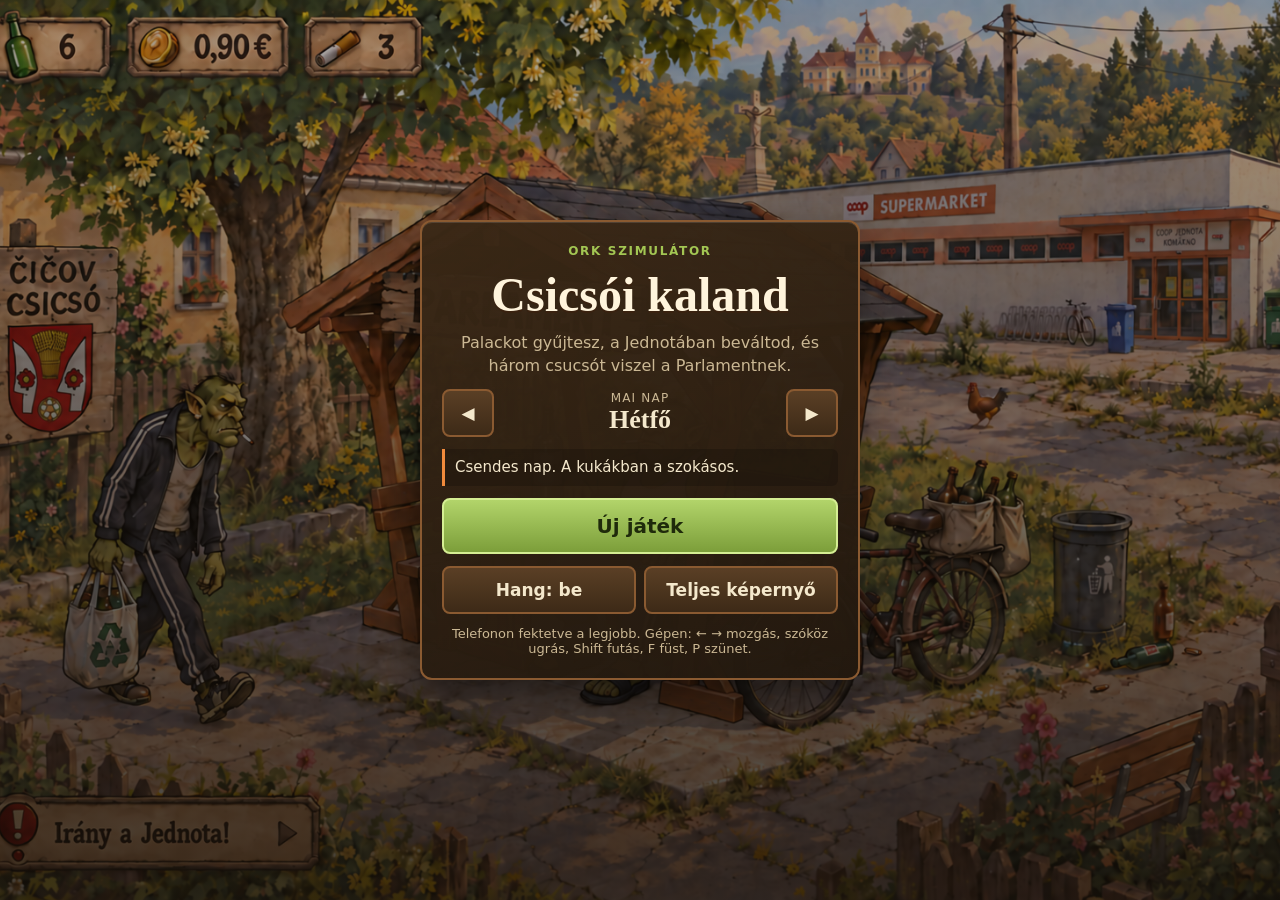
<file: csicso-platformer/index.html>
<!doctype html>
<html lang="hu">
<head>
  <meta charset="utf-8">
  <meta name="viewport" content="width=device-width, initial-scale=1, maximum-scale=1, user-scalable=no, viewport-fit=cover">
  <meta name="theme-color" content="#1c1711">
  <meta name="mobile-web-app-capable" content="yes">
  <meta name="apple-mobile-web-app-capable" content="yes">
  <meta name="apple-mobile-web-app-status-bar-style" content="black-translucent">
  <title>Csicsói kaland · Ork szimulátor</title>
  <link rel="stylesheet" href="style.css">
</head>
<body>
  <div id="stage">
    <canvas id="screen" aria-label="Játéktér"></canvas>
    <div id="hud" hidden>
      <div class="hud-main">
        <div class="hud-group">
          <span class="chip energy" title="Erőnlét"><span class="bar"><i id="energyBar"></i></span></span>
          <span class="chip" title="Palack a szatyorban"><img id="icoBottle" alt="Palack"><b id="bottles">0/12</b></span>
          <span class="chip" title="Pénz"><b id="cash">0,00 €</b></span>
        </div>
        <div class="hud-group">
          <span class="chip day" id="dayChip">Hétfő</span>
          <button id="pauseBtn" class="chip icon" aria-label="Szünet">❚❚</button>
        </div>
      </div>
      <div class="hud-sub">
        <span class="mini" title="Csikk"><img id="icoButt" alt="Csikk"><b id="butts">0</b></span>
        <span class="mini" title="Cigipapír"><img id="icoPaper" alt="Cigipapír"><b id="paper">1</b></span>
        <span class="mini" title="Sodrás"><img id="icoCig" alt="Sodrás"><b id="cigs">0</b></span>
        <span class="mini" title="Csucsó a szatyorban"><img id="icoWine" alt="Csucsó"><b id="wine">0</b></span>
        <span class="mini goal" id="goalLine">Parlament: 0/3 csucsó</span>
      </div>
    </div>
    <div id="tip" hidden></div>
    <div id="toast" role="status"></div>
  </div>

  <div id="pad" hidden>
    <p class="pad-hint">Fektetve nagyobb a kép.</p>
    <div class="pad-row">
      <div class="cluster">
        <button data-k="left" aria-label="Balra">◀</button>
        <button data-k="right" aria-label="Jobbra">▶</button>
      </div>
      <div class="cluster right">
        <div class="stack">
          <button data-k="run" id="runBtn">FUT</button>
          <button data-k="smoke" id="smokeBtn">FÜST</button>
        </div>
        <button data-k="jump" class="big">UGRÁS</button>
      </div>
    </div>
  </div>

  <section id="title" class="screen">
    <div class="card">
      <p class="kicker">ORK SZIMULÁTOR</p>
      <h1>Csicsói kaland</h1>
      <p class="sub">Palackot gyűjtesz, a Jednotában beváltod, és három csucsót viszel a Parlamentnek.</p>
      <div class="day-pick">
        <button id="dayPrev" aria-label="Előző nap">◀</button>
        <div><small>Mai nap</small><strong id="dayName">Hétfő</strong></div>
        <button id="dayNext" aria-label="Következő nap">▶</button>
      </div>
      <p id="dayNote" class="note"></p>
      <button id="continueBtn" class="primary" hidden>Folytatás</button>
      <button id="startBtn" class="primary">Új játék</button>
      <div class="row">
        <button id="soundBtn">Hang: be</button>
        <button id="fsBtn" hidden>Teljes képernyő</button>
      </div>
      <p class="keys">Telefonon fektetve a legjobb. Gépen: ← → mozgás, szóköz ugrás, Shift futás, F füst, P szünet.</p>
    </div>
  </section>

  <section id="intro" class="screen" hidden>
    <div class="card">
      <p class="kicker" id="introNo">1-1</p>
      <h2 id="introName">Parlament → Jednota</h2>
      <p class="day-line"><strong id="introDay">Hétfő</strong></p>
      <p class="note speaker" id="introNote"></p>
      <p class="sub" id="introInv"></p>
      <button id="goBtn" class="primary">Indulás!</button>
    </div>
  </section>

  <section id="pause" class="screen" hidden>
    <div class="card">
      <h2>Szünet</h2>
      <button id="resumeBtn" class="primary">Folytatás</button>
      <button id="restartBtn">Pálya újrakezdése</button>
      <button id="menuBtn">Címlap</button>
    </div>
  </section>

  <section id="shop" class="screen" hidden>
    <div class="card">
      <p class="kicker">COOP JEDNOTA · VISSZAVÁLTÁS ÉS BEVÁSÁRLÁS</p>
      <h2>A Jednotában</h2>
      <p class="sub">A palackautomata készen áll. A csucsó a legalsó polcon vár.</p>
      <div class="balance" id="shopCash">0,00 €</div>
      <div class="stock" id="shopStock"></div>
      <div class="actions" id="shopActions"></div>
      <button id="shopDone" class="primary">Irány a Parlament →</button>
    </div>
  </section>

  <section id="parliament" class="screen" hidden>
    <div class="card">
      <p class="kicker">A KIÜLŐ · FŐHADISZÁLLÁS</p>
      <h2>Ülésezik a Parlament</h2>
      <p class="sub" id="parlText"></p>
      <div class="progress"><i id="parlBar"></i></div>
      <div class="stock" id="parlStock"></div>
      <div class="actions" id="parlActions"></div>
      <button id="parlDone" class="primary">A műszak vége</button>
    </div>
  </section>

  <section id="win" class="screen" hidden>
    <div class="card">
      <p class="kicker">JEGYZŐKÖNYV</p>
      <h2>A határozat elfogadva!</h2>
      <p class="sub" id="winText">Megérkezett a három csucsó, az esti ülés határozatképes.</p>
      <button id="winNext" class="primary">Új műszak, holnap</button>
      <button id="winMenu">Címlap</button>
    </div>
  </section>

  <section id="nextday" class="screen" hidden>
    <div class="card">
      <p class="kicker">A MŰSZAK VÉGE</p>
      <h2>Holnap folytatod</h2>
      <p class="sub" id="nextText"></p>
      <button id="nextGo" class="primary">Új műszak, holnap</button>
      <button id="nextMenu">Címlap</button>
    </div>
  </section>

  <script src="js/levels.js"></script>
  <script src="js/engine.js"></script>
  <script src="js/sprites.js"></script>
  <script src="js/backgrounds.js"></script>
  <script src="js/render.js"></script>
  <script src="js/audio.js"></script>
  <script src="js/main.js"></script>
</body>
</html>
</file>
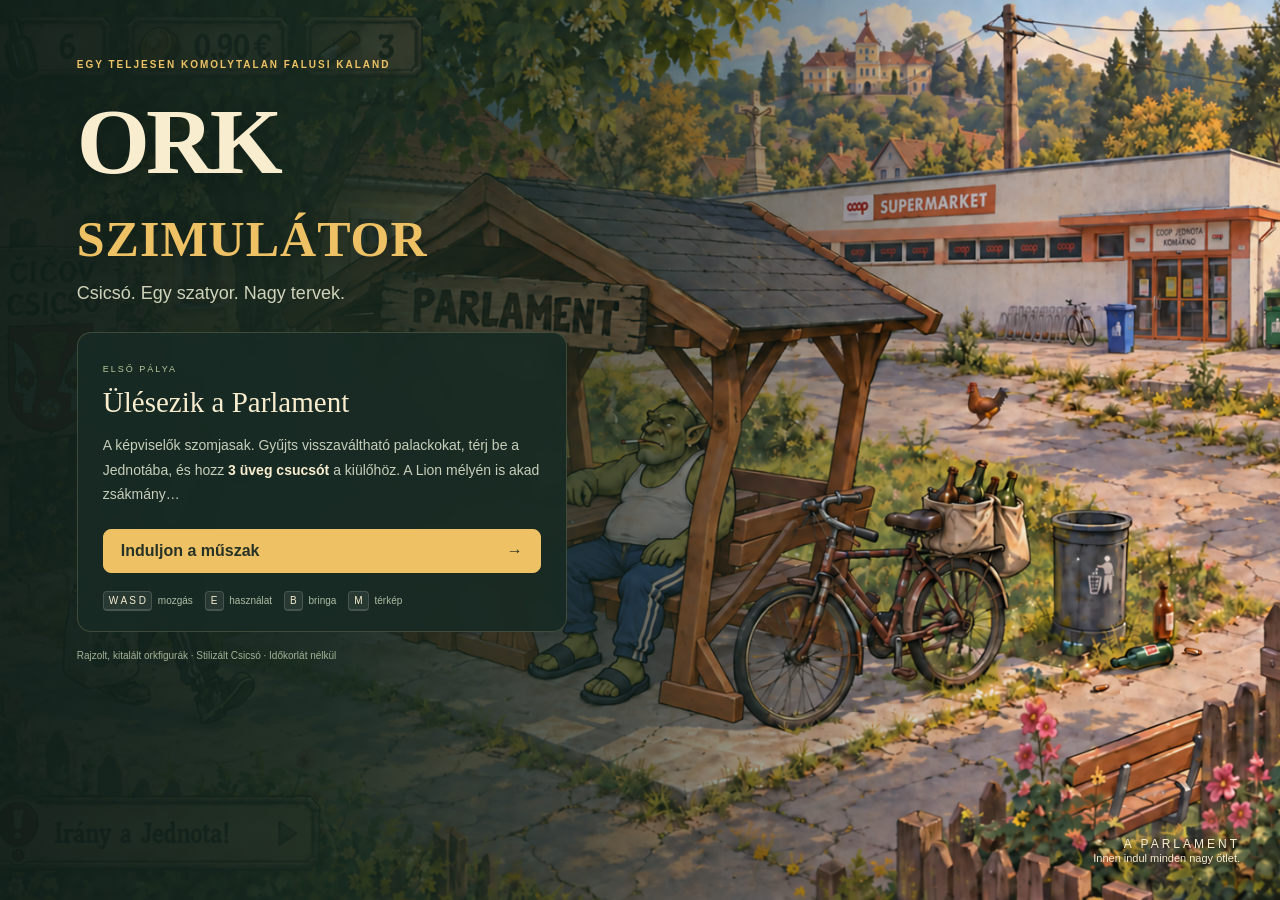
<file: ork-szimulator/index.html>
<!doctype html>
<html lang="hu">
<head>
  <meta charset="utf-8"><meta name="viewport" content="width=device-width,initial-scale=1,viewport-fit=cover">
  <title>Ork szimulátor · Csicsó, első műszak</title>
  <link rel="stylesheet" href="style.css">
</head>
<body>
  <canvas id="game" aria-label="Csicsó bejárható játéktérképe"></canvas>
  <div id="hud" hidden>
    <header class="topbar"><div class="brand"><img src="assets/csicso-cimer.jpg" alt="Csicsó címere"><span>CSICSÓ<small>ORK SZIMULÁTOR</small></span></div>
      <div class="stats"><div title="Visszaváltható palackok"><i>♧</i><span id="bottles">0 / 12</span><small>PALACK</small></div><div><i>€</i><span id="cash">0,00</span><small>APRÓ</small></div><div><i>▰</i><span id="butts">0</span><small>CSIKK</small></div><div><i>♜</i><span id="wine">0</span><small>CSUCSÓ</small></div></div>
      <button id="pauseButton" class="iconbutton" title="Szünet / súgó (Esc)">Ⅱ</button></header>
    <aside class="quest"><span class="eyebrow">01 / AZ ELSŐ MŰSZAK</span><h2>Ülésezik a Parlament</h2><p id="questText">Gyűjts palackot, és váltsd vissza a Jednotában.</p><div class="progress"><span id="progress"></span></div><div class="questfooter"><span id="delivered">0 / 3 csucsó leszállítva</span><span>0,15 € / palack</span></div><p class="hint" id="sidequest">Mellékküldetés: 5 csikkből sodrás a Parlamentnél.</p></aside>
    <div id="zone"><span>●</span> <span id="zoneName">A Parlament</span></div>
    <div id="buff" hidden></div>
    <div id="toast" role="status" aria-live="polite"></div>
    <div class="bottomleft"><button id="mapButton">M <span>Térkép</span></button><button id="soundButton" aria-label="Hang bekapcsolása">♪ <span>Hang: ki</span></button><span id="saveStatus">Automatikus mentés</span></div>
    <div id="interact" hidden><span id="interactText"></span><button id="interactButton">E <span>Használat</span></button></div>
    <div id="bikeTag" hidden>BRINGÁN · B: leszállás</div>
    <div id="touchControls"><div class="dpad"><button data-key="arrowup">▲</button><button data-key="arrowleft">◀</button><button data-key="arrowdown">▼</button><button data-key="arrowright">▶</button></div><button id="touchBike">B<br><small>BRINGA</small></button></div>
  </div>
  <section id="start" class="screen start"><div class="startshade"></div><div class="startcontent"><span class="eyebrow">EGY TELJESEN KOMOLYTALAN FALUSI KALAND</span><h1>ORK<br><em>SZIMULÁTOR</em></h1><p class="subtitle">Csicsó. Egy szatyor. Nagy tervek.</p><div class="introcard"><span class="chapter">ELSŐ PÁLYA</span><h2>Ülésezik a Parlament</h2><p>A képviselők szomjasak. Gyűjts visszaváltható palackokat, térj be a Jednotába, és hozz <strong>3 üveg csucsót</strong> a kiülőhöz. A Lion mélyén is akad zsákmány…</p><div class="startactions"><button id="newGame" class="primary">Induljon a műszak <span>→</span></button><button id="continueGame" hidden>Folytatás</button></div><div class="keys"><span><kbd>W A S D</kbd> mozgás</span><span><kbd>E</kbd> használat</span><span><kbd>B</kbd> bringa</span><span><kbd>M</kbd> térkép</span></div></div><small class="fiction">Rajzolt, kitalált orkfigurák · Stilizált Csicsó · Időkorlát nélkül</small></div><div class="artcredit">A PARLAMENT<br><span>Innen indul minden nagy ötlet.</span></div></section>
  <div id="modalBackdrop" class="backdrop" hidden><section id="modal" class="modal" role="dialog" aria-modal="true" aria-labelledby="modalTitle"><button id="closeModal" class="close" aria-label="Bezárás">×</button><span id="modalEyebrow" class="eyebrow"></span><h2 id="modalTitle"></h2><div id="modalBody"></div><div id="modalActions"></div></section></div>
  <script src="map-data.js"></script>
  <script src="game.js"></script>
</body></html>
</file>
<file: csicso-platformer/style.css>
:root {
  --bark: #1c1711;
  --wood: #8a5a31;
  --wood-hi: #b07a45;
  --wood-lo: #5a3820;
  --parch: #f4e8cc;
  --muted: #cbb894;
  --moss: #a3c653;
  --ember: #f08a3c;
  --serif: Georgia, "Times New Roman", serif;
  --sans: "Trebuchet MS", "Segoe UI", system-ui, sans-serif;
}
* { box-sizing: border-box; }
[hidden] { display: none !important; }
html, body {
  margin: 0; height: 100%; overflow: hidden; background: var(--bark); color: var(--parch);
  font-family: var(--sans); touch-action: none; overscroll-behavior: none;
  -webkit-user-select: none; user-select: none; -webkit-touch-callout: none; -webkit-tap-highlight-color: transparent;
}
button { font: inherit; color: inherit; cursor: pointer; }

#stage { position: fixed; left: 0; top: 0; width: 100%; height: 100%; background: #000; overflow: hidden; }
#screen { position: absolute; display: block; }

/* HUD */
#hud {
  position: absolute; left: 0; right: 0; top: 0; display: flex; flex-direction: column; gap: 5px;
  padding: calc(env(safe-area-inset-top, 0px) + 8px) calc(env(safe-area-inset-right, 0px) + 10px) 0 calc(env(safe-area-inset-left, 0px) + 10px);
  pointer-events: none;
}
.hud-main { display: flex; justify-content: space-between; gap: 8px; }
.hud-sub { display: flex; flex-wrap: wrap; gap: 5px; align-items: center; }
.mini {
  display: inline-flex; align-items: center; gap: 4px; height: 24px; padding: 0 7px; border-radius: 6px;
  background: rgba(40, 26, 12, .78); border: 1px solid #6f4524; font-weight: 700; font-size: 14px; color: #fff4dc; font-variant-numeric: tabular-nums;
}
.mini img { image-rendering: pixelated; height: 12px; width: auto; }
.mini.goal { font-weight: 500; font-size: 13px; color: #f3e3b8; }
.chip.energy { padding: 0 8px; }
.bar { display: block; width: 64px; height: 12px; border-radius: 4px; background: #3a2412; box-shadow: inset 0 1px 2px rgba(0,0,0,.6); overflow: hidden; }
.bar i { display: block; height: 100%; width: 100%; background: linear-gradient(#b8e06a, #6f9a2e); transition: width .2s; }
.bar i.low { background: linear-gradient(#ffb070, #d0502a); }
.hud-group { display: flex; gap: 6px; }
.chip {
  display: inline-flex; align-items: center; gap: 6px; height: 34px; padding: 0 10px;
  background: linear-gradient(#a8703d, #6f4524); border: 2px solid #3d2612; border-radius: 7px;
  box-shadow: inset 0 1px 0 rgba(255,255,255,.25), 0 2px 4px rgba(0,0,0,.4);
  font-weight: 700; font-size: 17px; color: #fff4dc; text-shadow: 0 1px 0 #3a2210; font-variant-numeric: tabular-nums;
}
.chip img { image-rendering: pixelated; height: 22px; width: auto; }
.chip.day { font-family: var(--serif); font-size: 15px; }
.chip.icon { pointer-events: auto; width: 38px; justify-content: center; padding: 0; font-size: 13px; letter-spacing: -2px; }

#tip {
  position: absolute; left: 50%; top: calc(env(safe-area-inset-top, 0px) + 78px); transform: translateX(-50%);
  width: min(92%, 520px); padding: 8px 12px; border-radius: 8px; text-align: center; font-size: 15px; line-height: 1.35;
  background: rgba(40, 26, 12, .82); border: 1px solid var(--wood-hi); pointer-events: none;
}
#toast {
  position: absolute; left: 50%; bottom: 14px; transform: translate(-50%, 20px); opacity: 0; transition: .25s;
  width: max-content; max-width: 90%; padding: 8px 14px; border-radius: 20px; font-weight: 700; font-size: 15px; text-align: center;
  background: rgba(20, 14, 8, .85); color: #fff3c4; pointer-events: none;
}
#toast.show { opacity: 1; transform: translate(-50%, 0); }

/* Érintőgombok */
#pad {
  position: fixed; left: 0; right: 0; bottom: 0; display: flex; flex-direction: column; justify-content: flex-end;
  padding: 12px calc(env(safe-area-inset-right, 0px) + 16px) calc(env(safe-area-inset-bottom, 0px) + 14px) calc(env(safe-area-inset-left, 0px) + 16px);
  touch-action: none; z-index: 5; pointer-events: none;
}
.pad-row { display: flex; justify-content: space-between; align-items: flex-end; }
.pad-hint { display: none; margin: 0 0 auto; text-align: center; font-size: 14px; color: var(--muted); }
#pad .cluster { display: flex; gap: 14px; align-items: flex-end; pointer-events: auto; }
#pad .cluster.right { align-items: flex-end; }
#pad .stack { display: flex; flex-direction: column; gap: 10px; }
#pad button[data-k="smoke"] { width: 62px; height: 62px; font-size: 14px; }
#pad button.empty { opacity: .45; }
#pad button {
  width: 76px; height: 76px; border-radius: 50%; border: 3px solid rgba(255, 240, 210, .55);
  background: rgba(60, 38, 18, .45); color: #fff4dc; font-weight: 800; font-size: 22px; touch-action: none;
  box-shadow: 0 3px 0 rgba(0,0,0,.35); padding: 0;
}
#pad button.big { width: 92px; height: 92px; font-size: 16px; background: rgba(163, 198, 83, .45); }
#pad button[data-k="run"] { width: 62px; height: 62px; font-size: 14px; }
#pad button.on { background: rgba(255, 220, 140, .6); transform: translateY(2px); box-shadow: none; }
#pad button.toggled { background: rgba(240, 138, 60, .7); border-color: #ffd9a0; }

body.portrait #pad { top: var(--game-h); pointer-events: auto; padding-left: 4vw; padding-right: 4vw; background: linear-gradient(#2a2016, #17120c); border-top: 3px solid var(--wood-lo); }
body.portrait .pad-hint { display: block; padding-top: 4px; }
body.portrait #pad .cluster { gap: 2.5vw; }
body.portrait #pad button { width: min(20vw, 92px); height: min(20vw, 92px); background: #3a2a1a; border-color: var(--wood-hi); }
body.portrait #pad button[data-k="run"], body.portrait #pad button[data-k="smoke"] { width: min(16vw, 72px); height: min(16vw, 72px); font-size: 14px; }
body.portrait #pad .stack { gap: 2.5vw; }
body.portrait #pad button.big { width: min(25vw, 112px); height: min(25vw, 112px); background: #4f6a26; border-color: var(--moss); font-size: 17px; }
body.portrait #pad button.on { background: #6d4d2c; }
body.portrait #pad button.big.on { background: #6f8f3a; }
body.portrait #pad button.toggled { background: #9a5a26; border-color: var(--ember); }

/* Képernyők */
.screen {
  position: fixed; inset: 0; z-index: 10; display: flex; align-items: center; justify-content: center; overflow-y: auto;
  padding: calc(env(safe-area-inset-top, 0px) + 16px) 16px calc(env(safe-area-inset-bottom, 0px) + 16px);
  background: rgba(20, 14, 8, .72); touch-action: pan-y;
}
#title { background: linear-gradient(rgba(20,14,8,.35), rgba(20,14,8,.8)), url("assets/parlament-concept.png") center / cover no-repeat, var(--bark); }
.card {
  width: min(100%, 440px); display: flex; flex-direction: column; gap: 12px; padding: 22px 20px; text-align: center; margin: auto;
  background: linear-gradient(160deg, rgba(58, 40, 22, .96), rgba(34, 24, 14, .96)); border: 2px solid var(--wood); border-radius: 12px;
  box-shadow: 0 16px 40px rgba(0,0,0,.5), inset 0 1px 0 rgba(255,255,255,.12);
}
.kicker { margin: 0; font-size: 12px; letter-spacing: .14em; color: var(--moss); font-weight: 700; }
h1, h2 { margin: 0; font-family: var(--serif); line-height: 1.05; text-wrap: balance; }
h1 { font-size: clamp(34px, 9vw, 48px); color: #fff4dc; text-shadow: 0 2px 0 #3a2210; }
h2 { font-size: 30px; }
.sub { margin: 0; color: var(--muted); line-height: 1.4; }
.note { margin: 0; font-size: 15px; line-height: 1.4; color: var(--parch); padding: 8px 10px; border-left: 3px solid var(--ember); background: rgba(0,0,0,.2); text-align: left; border-radius: 0 6px 6px 0; }
.note.speaker::before { content: "📢 A karón kiabálók: "; font-weight: 700; color: var(--ember); }
.keys { margin: 0; font-size: 13px; color: var(--muted); }
.row { display: flex; gap: 8px; }
.row > * { flex: 1; }
.card button {
  min-height: 48px; padding: 10px 16px; border-radius: 8px; font-weight: 700; font-size: 17px;
  background: linear-gradient(#5a3f25, #3d2a17); border: 2px solid var(--wood); color: var(--parch);
}
.card button.primary { background: linear-gradient(#b2d46a, #7c9e3a); border-color: #d5ee93; color: #1f2a0b; font-size: 20px; min-height: 56px; }
.card button:active { transform: translateY(1px); }
.day-pick { display: flex; align-items: center; justify-content: space-between; gap: 10px; }
.day-pick > div { display: flex; flex-direction: column; }
.day-pick small { color: var(--muted); font-size: 12px; letter-spacing: .1em; text-transform: uppercase; }
.day-pick strong { font-family: var(--serif); font-size: 26px; }
.day-pick button { width: 52px; min-height: 48px; padding: 0; }
.day-line { margin: 0; font-family: var(--serif); font-size: 22px; }
.balance { font-family: var(--serif); font-size: 34px; font-weight: 700; color: #ffe07a; font-variant-numeric: tabular-nums; }
.stock { display: flex; flex-wrap: wrap; justify-content: center; gap: 6px; }
.stock span { padding: 4px 10px; border-radius: 999px; background: rgba(0,0,0,.25); border: 1px solid var(--wood); font-size: 14px; }
.actions { display: flex; flex-direction: column; gap: 8px; }
.card .actions button { display: flex; justify-content: space-between; align-items: center; gap: 10px; text-align: left; }
.card .actions button small { font-weight: 500; color: var(--muted); white-space: nowrap; }
.card button:disabled { opacity: .45; cursor: default; }
.progress { height: 12px; border-radius: 6px; background: rgba(0,0,0,.35); overflow: hidden; }
.progress i { display: block; height: 100%; width: 0; background: linear-gradient(90deg, #b2d46a, #7c9e3a); transition: width .3s; }
.tally-row { display: flex; align-items: center; justify-content: center; gap: 18px; }
.tally-row > div { display: flex; flex-direction: column; align-items: center; gap: 4px; min-width: 90px; }
.tally-row img { image-rendering: pixelated; height: 42px; }
.tally-row b { font-size: 34px; font-variant-numeric: tabular-nums; }
.tally-row small { color: var(--muted); }
.tally-row .arrow { font-size: 28px; color: var(--moss); }
button:focus-visible { outline: 3px solid var(--moss); outline-offset: 2px; }

/* Fekvő telefon: alacsony képernyőn tömörebb menük */
@media (max-height: 520px) {
  .card { width: min(100%, 620px); gap: 8px; padding: 14px 18px; }
  h1 { font-size: 34px; }
  h2 { font-size: 24px; }
  .sub { font-size: 14px; }
  .card button { min-height: 42px; }
  .card button.primary { min-height: 46px; font-size: 18px; }
  .day-pick strong { font-size: 22px; }
  .keys { display: none; }
  #tip { top: calc(env(safe-area-inset-top, 0px) + 74px); font-size: 14px; padding: 6px 10px; }
  .balance { font-size: 26px; }
  .card .actions { display: grid; grid-template-columns: 1fr 1fr; }
}

/* Keskeny képernyő: kisebb kijelzők */
.chip, .mini { white-space: nowrap; }
@media (max-width: 480px) {
  .chip { height: 30px; padding: 0 7px; font-size: 15px; gap: 4px; }
  .chip img { height: 18px; }
  .chip.day { font-size: 13px; }
  .chip.icon { width: 32px; }
  .bar { width: 44px; }
  .hud-group { gap: 4px; }
  .mini { font-size: 13px; height: 22px; padding: 0 6px; }
  .mini.goal { font-size: 12px; }
}
</file>
<file: ork-szimulator/style.css>
:root{color-scheme:dark;--cream:#f8edcf;--muted:#b6b6a2;--ink:#182a26;--line:#ffffff20;--gold:#eec264;--green:#a9c77b}*{box-sizing:border-box}body{margin:0;background:#152821;color:var(--cream);font-family:Segoe UI,Arial,sans-serif;overflow:hidden}button{font:inherit;cursor:pointer;color:var(--cream);background:#253b32;border:1px solid #75846a66;border-radius:8px;padding:12px 17px;transition:background .15s,transform .15s}button:hover{background:#385043}button:active{transform:translateY(1px)}button:focus-visible{outline:3px solid var(--gold);outline-offset:3px}button:disabled{opacity:.4;cursor:not-allowed}button.primary{background:var(--gold);color:#273226;font-weight:800;border-color:var(--gold)}button.primary:hover{background:#ffdb8e}[hidden]{display:none!important}canvas#game{display:block;width:100vw;height:100dvh}#hud{position:absolute;inset:0;pointer-events:none}#hud button{pointer-events:auto}.topbar{display:flex;align-items:center;gap:24px;position:absolute;top:20px;left:24px;right:24px}.brand{display:flex;align-items:center;gap:10px;filter:drop-shadow(0 2px 3px #0008);font-size:18px;letter-spacing:3px;font-weight:900}.brand img{width:33px;height:39px;object-fit:contain}.brand small{display:block;font-size:8px;letter-spacing:2px;margin-top:3px}.stats{display:flex;gap:8px;margin:auto}.stats>div{display:grid;grid-template-columns:25px auto;column-gap:9px;min-width:112px;background:#192c27ed;border:1px solid #d9d4a42b;border-radius:10px;padding:10px 15px;box-shadow:0 4px 12px #0002}.stats i{grid-row:span 2;font-size:25px;color:var(--gold);font-style:normal;align-self:center}.stats span{font-size:18px;font-weight:800;font-variant-numeric:tabular-nums}.stats small{font-size:8px;letter-spacing:1.5px;color:var(--muted)}.iconbutton{font-size:22px}.quest{position:absolute;right:24px;top:110px;width:282px;padding:22px;background:#192c27eb;border:1px solid #d9d4a42b;border-radius:12px;box-shadow:0 8px 25px #0002}.eyebrow{font-size:10px;letter-spacing:2px;font-weight:800;color:var(--gold)}h2{font-family:Georgia,serif;font-size:27px;margin:10px 0 12px;font-weight:normal}.quest h2{font-size:23px}.quest p{font-size:13px;line-height:1.65;color:#d9ddcd;margin:8px 0 15px}.progress{height:5px;background:#ffffff13;border-radius:5px;overflow:hidden}.progress span{display:block;height:100%;background:var(--gold);width:0;transition:width .3s}.questfooter{display:flex;justify-content:space-between;font-size:9px;color:var(--muted);margin:9px 0}.quest p.hint{border-top:1px solid var(--line);padding-top:13px;margin-bottom:0;font-size:11px;color:#a9bd9c}#zone{position:absolute;left:28px;top:112px;font-size:13px;text-shadow:0 2px 4px #000;font-weight:700;letter-spacing:.4px}#zone>span:first-child{color:var(--gold)}.bottomleft{position:absolute;left:24px;bottom:22px;display:flex;gap:8px;align-items:center}.bottomleft button{background:#192c27ed;font-size:12px;padding:11px 14px}.bottomleft button span{margin-left:6px;color:#c3cdb9}#saveStatus{font-size:10px;color:#e5eddb;text-shadow:0 1px 3px #000;padding-left:8px}#interact{position:absolute;left:50%;bottom:30px;transform:translateX(-50%);display:flex;gap:16px;align-items:center;background:#142923f5;padding:10px 12px 10px 20px;border:1px solid #eec26480;border-radius:10px;box-shadow:0 5px 20px #0005;white-space:nowrap;font-size:13px}#interact button{background:var(--gold);color:#182a26;font-weight:900;padding:9px 15px}#interact button span{font-size:11px;margin-left:7px}#toast{position:absolute;top:95px;left:50%;transform:translateX(-50%) translateY(-10px);background:#f8edcf;color:#273b2e;padding:12px 22px;border-radius:8px;font-size:14px;font-weight:600;opacity:0;transition:.2s;max-width:70%;text-align:center;box-shadow:0 4px 18px #0003}#toast.show{opacity:1;transform:translateX(-50%)}#buff{position:absolute;bottom:92px;left:50%;transform:translateX(-50%);font-size:12px;font-weight:800;color:#fce67c;background:#2a3543e8;border:1px solid #eec26460;padding:9px 15px;border-radius:8px}#bikeTag{position:absolute;left:28px;top:143px;background:#f3c66c;color:#253b32;font-size:10px;font-weight:900;padding:7px 10px;border-radius:5px}.screen{position:absolute;inset:0;z-index:10}.start{background:#253c30 url('assets/parlament-concept.png') center center/cover no-repeat;overflow:auto}.startshade{position:absolute;inset:0;background:linear-gradient(90deg,#101f1af5 0%,#14271eeb 25%,#13251ea6 47%,#14291e0a 80%)}.startcontent{position:relative;margin:6vh 0 30px 6vw;width:490px;max-width:88vw}.start h1{font-family:Georgia,serif;font-size:94px;line-height:.88;letter-spacing:-4px;margin:28px 0 18px;text-shadow:0 3px 20px #0003}.start h1 em{font-style:normal;font-size:50px;letter-spacing:1px;color:var(--gold)}.subtitle{font-size:18px;color:#cfd3b9;margin:0 0 28px}.introcard{background:#182b24e6;border:1px solid #c2ba843b;border-radius:14px;padding:25px;backdrop-filter:blur(10px)}.chapter{font-size:9px;letter-spacing:2px;color:#b7c99b}.introcard h2{font-size:29px}.introcard p{font-size:14px;line-height:1.75;color:#c7ceba}.introcard strong{color:var(--cream)}.startactions{display:flex;gap:10px;margin:22px 0}.startactions .primary{flex:1;text-align:left}.primary span{float:right}.keys{display:flex;gap:12px;flex-wrap:wrap;font-size:10px;color:#adbda5}kbd{font:10px Segoe UI,sans-serif;color:var(--cream);background:#ffffff12;border:1px solid #ffffff25;border-bottom-width:2px;padding:3px 5px;border-radius:4px;margin-right:3px}.fiction{display:block;font-size:10px;color:#a2b397;margin-top:18px}.artcredit{position:absolute;right:40px;bottom:35px;text-align:right;font-size:12px;letter-spacing:3px;text-shadow:0 2px 6px #000}.artcredit span{font-size:11px;letter-spacing:0}.backdrop{position:absolute;inset:0;z-index:20;background:#081810aa;backdrop-filter:blur(6px);display:flex;align-items:center;justify-content:center;padding:20px}.modal{position:relative;width:530px;max-width:100%;max-height:90dvh;overflow:auto;background:#1c3028;border:1px solid #8d98715e;border-radius:18px;padding:32px;box-shadow:0 30px 90px #0006}.modal.wide{width:820px}.modal .close{position:absolute;top:12px;right:12px;font-size:23px;background:transparent;border:none;padding:0 8px}.modal p{font-size:14px;line-height:1.7;color:#c9d3bd}.modal .balance{font-size:28px;font-weight:800;color:var(--gold)}#modalActions{display:flex;flex-direction:column;gap:9px;margin-top:22px}#modalActions button{display:flex;justify-content:space-between;gap:12px;text-align:left}#modalActions button small{color:inherit;opacity:.7}.stock{display:flex;gap:12px;padding:14px;background:#ffffff06;border-radius:8px;font-size:13px;color:#bcccae}.mapcanvas{width:100%;height:auto;border-radius:10px;border:1px solid #d9d4a42b}.legend{display:flex;gap:14px;flex-wrap:wrap;font-size:11px;color:#b6c7aa;margin-top:12px}.helpgrid{display:grid;grid-template-columns:auto 1fr;gap:12px;font-size:13px;color:#c7ceba}.result{font:60px Georgia,serif;color:var(--gold);margin:15px 0}.result small{font:14px Segoe UI,sans-serif;color:#b9c5a9;display:block}.danger{color:#e6a88e}#touchControls{display:none;pointer-events:auto;position:absolute;left:18px;bottom:75px;gap:15px;align-items:end}.dpad{display:grid;grid-template-columns:42px 42px 42px;grid-template-rows:42px 42px;gap:3px}.dpad button{padding:0;background:#192c27ca;touch-action:none;user-select:none}.dpad button:nth-child(1){grid-column:2}.dpad button:nth-child(2){grid-column:1;grid-row:2}.dpad button:nth-child(3){grid-column:2;grid-row:2}.dpad button:nth-child(4){grid-column:3;grid-row:2}#touchBike{font-weight:900;background:#192c27d9}#touchBike small{font-size:8px}@media(pointer:coarse){#touchControls{display:flex}.bottomleft{bottom:12px}#saveStatus{display:none}#interact{left:auto;right:18px;transform:none;bottom:85px;flex-direction:column;gap:7px;padding:10px;max-width:190px;white-space:normal;text-align:center}}@media(max-width:850px){.topbar{left:12px;right:12px;top:12px;gap:8px}.brand{display:none}.stats{gap:5px;flex:1}.stats>div{min-width:0;flex:1;padding:8px;column-gap:5px;grid-template-columns:17px auto}.stats i{font-size:20px}.stats span{font-size:15px}.stats small{font-size:7px}.quest{top:88px;right:12px;width:218px;padding:13px}.quest h2{font-size:19px;margin:6px 0}.quest p{font-size:11px;line-height:1.4;margin:7px 0}.quest .hint{display:none}.questfooter{font-size:8px}.quest .eyebrow{font-size:8px}.questfooter span:last-child{display:none}#zone{top:93px;left:15px;font-size:11px;max-width:130px}#bikeTag{left:15px;top:122px;font-size:8px}#toast{top:66px;font-size:12px;max-width:90%;width:max-content}.artcredit{display:none}.startcontent{margin-top:35px}.start h1{font-size:65px;margin:22px 0 15px}.start h1 em{font-size:35px}.startshade{position:fixed;background:#10241bd9}.introcard{padding:20px}.subtitle{font-size:15px}.bottomleft{left:12px}.bottomleft button{padding:9px;font-size:10px}#saveStatus{display:none}.modal{padding:27px 20px}.modal h2{font-size:25px}}@media(prefers-reduced-motion:reduce){*{transition:none!important}}
</file>
